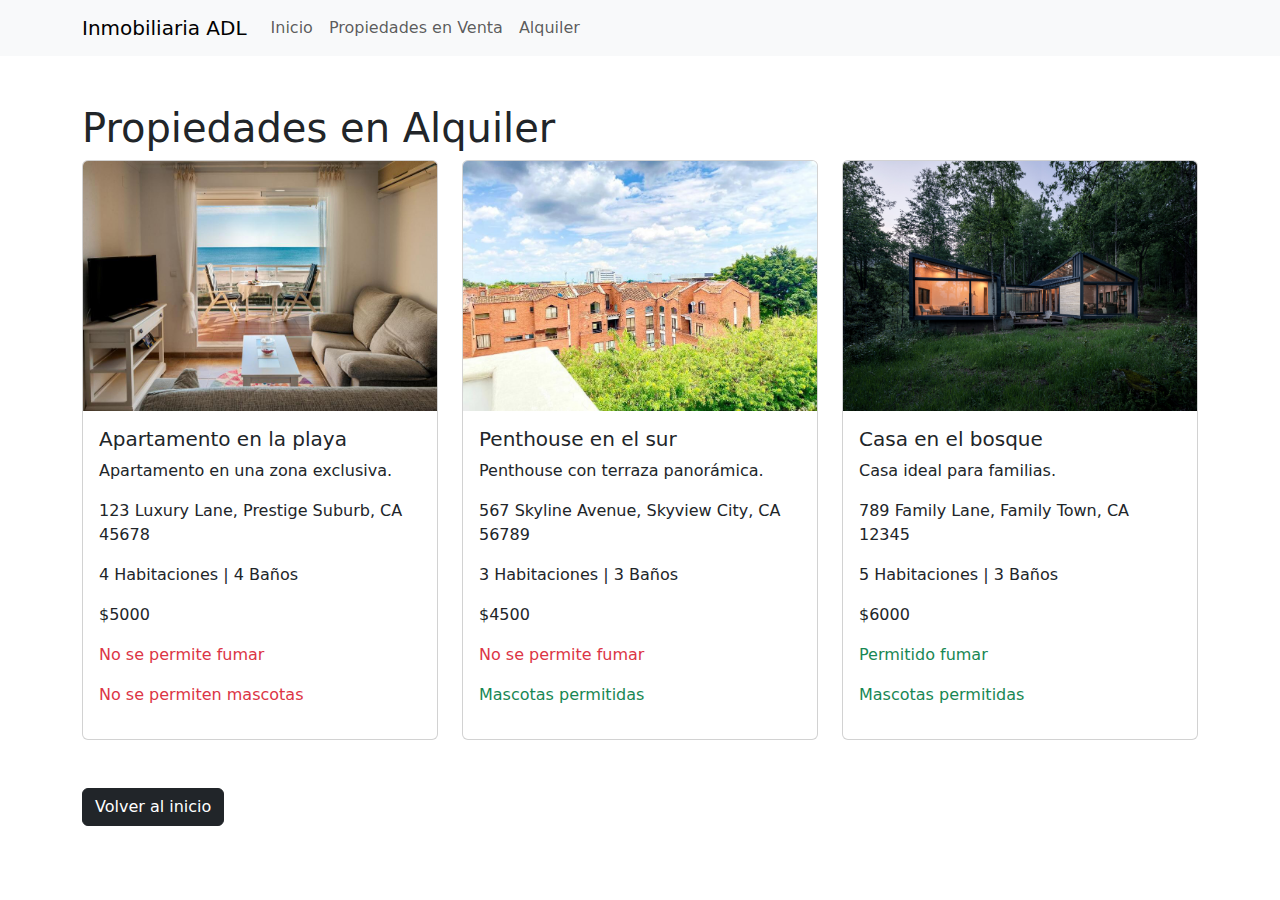
<file: alquiler.html>
<!DOCTYPE html>
<html lang="en">
<head>
    <meta charset="UTF-8" />
    <meta name="viewport" content="width=device-width, initial-scale=1.0" />
    <title>Propiedades en Alquiler - Inmobiliaria</title>
    <link rel="stylesheet" href="assets/css/estilos.css" />
    <link href="https://cdn.jsdelivr.net/npm/bootstrap@5.3.1/dist/css/bootstrap.min.css" rel="stylesheet" />
</head>
<body>
    <nav class="navbar navbar-expand-lg bg-body-tertiary">
        <div class="container">
            <a class="navbar-brand" href="#">Inmobiliaria ADL</a>
            <div class="collapse navbar-collapse" id="navbarTogglerDemo02">
                <ul class="navbar-nav me-auto mb-2 mb-lg-0">
                    <li class="nav-item"><a class="nav-link" href="index.html">Inicio</a></li>
                    <li class="nav-item"><a class="nav-link" href="venta.html">Propiedades en Venta</a></li>
                    <li class="nav-item"><a class="nav-link" href="alquiler.html">Alquiler</a></li>
                </ul>
            </div>
        </div>
    </nav>
    <main class="container mt-5">
        <h1>Propiedades en Alquiler</h1>
        <div class="row" id="lista-alquiler"></div>
        <a href="index.html" class="btn btn-dark mt-4">Volver al inicio</a>
    </main>

    <script>
        const propiedades_alquiler = [
            {
                nombre: 'Apartamento en la playa',
                src: "assets/img/apartamentoplaya.jpeg",
                descripcion: 'Apartamento en una zona exclusiva.',
                ubicacion: '123 Luxury Lane, Prestige Suburb, CA 45678',
                habitaciones: 4,
                baños: 4,
                costo: 5000,
                smoke: false,
                pets: false
            },
            {
                nombre: 'Penthouse en el sur',
                src: "assets/img/penthousesur.jpeg",
                descripcion: 'Penthouse con terraza panorámica.',
                ubicacion: '567 Skyline Avenue, Skyview City, CA 56789',
                habitaciones: 3,
                baños: 3,
                costo: 4500,
                smoke: false,
                pets: true
            },
            {
                nombre: 'Casa en el bosque',
                src: "assets/img/casabosque.jpeg",
                descripcion: 'Casa ideal para familias.',
                ubicacion: '789 Family Lane, Family Town, CA 12345',
                habitaciones: 5,
                baños: 3,
                costo: 6000,
                smoke: true,
                pets: true
            },
            
        ];

        function cargarPropiedades() {
            const listaAlquiler = document.getElementById('lista-alquiler');

            propiedades_alquiler.slice(0, 3).forEach(propiedad => {
                listaAlquiler.innerHTML += `
                    <div class="col-md-4 mb-4">
                        <div class="card">
                            <img src="${propiedad.src}" class="card-img-top" alt="${propiedad.nombre}" />
                            <div class="card-body">
                                <h5 class="card-title">${propiedad.nombre}</h5>
                                <p class="card-text">${propiedad.descripcion}</p>
                                <p><i class="fas fa-map-marker-alt"></i> ${propiedad.ubicacion}</p>
                                <p><i class="fas fa-bed"></i> ${propiedad.habitaciones} Habitaciones | <i class="fas fa-bath"></i> ${propiedad.baños} Baños</p>
                                <p><i class="fas fa-dollar-sign"></i> $${propiedad.costo}</p>
                                <p class="${propiedad.smoke ? 'text-success' : 'text-danger'}">
                                    <i class="${propiedad.smoke ? 'fas fa-smoking' : 'fas fa-smoking-ban'}"></i> ${propiedad.smoke ? 'Permitido fumar' : 'No se permite fumar'}
                                </p>
                                <p class="${propiedad.pets ? 'text-success' : 'text-danger'}">
                                    <i class="${propiedad.pets ? 'fas fa-paw' : 'fas fa-ban'}"></i> ${propiedad.pets ? 'Mascotas permitidas' : 'No se permiten mascotas'}
                                </p>
                            </div>
                        </div>
                    </div>
                `;
            });
        }
        window.onload = cargarPropiedades;
    </script>
</body>
</html>
</file>
<file: assets/css/estilos.css>
.main-section {
    background-image: url('../img/img-main.jpeg');
    background-size: cover; 
    background-position: center;
    height: 300px;
    display: flex;
    align-items: center;
    justify-content: center;
    color: #fff;
    text-align: center;
}

.card {
    height: 100px;
}

.card img{
    height: 250px;
}
</file>
